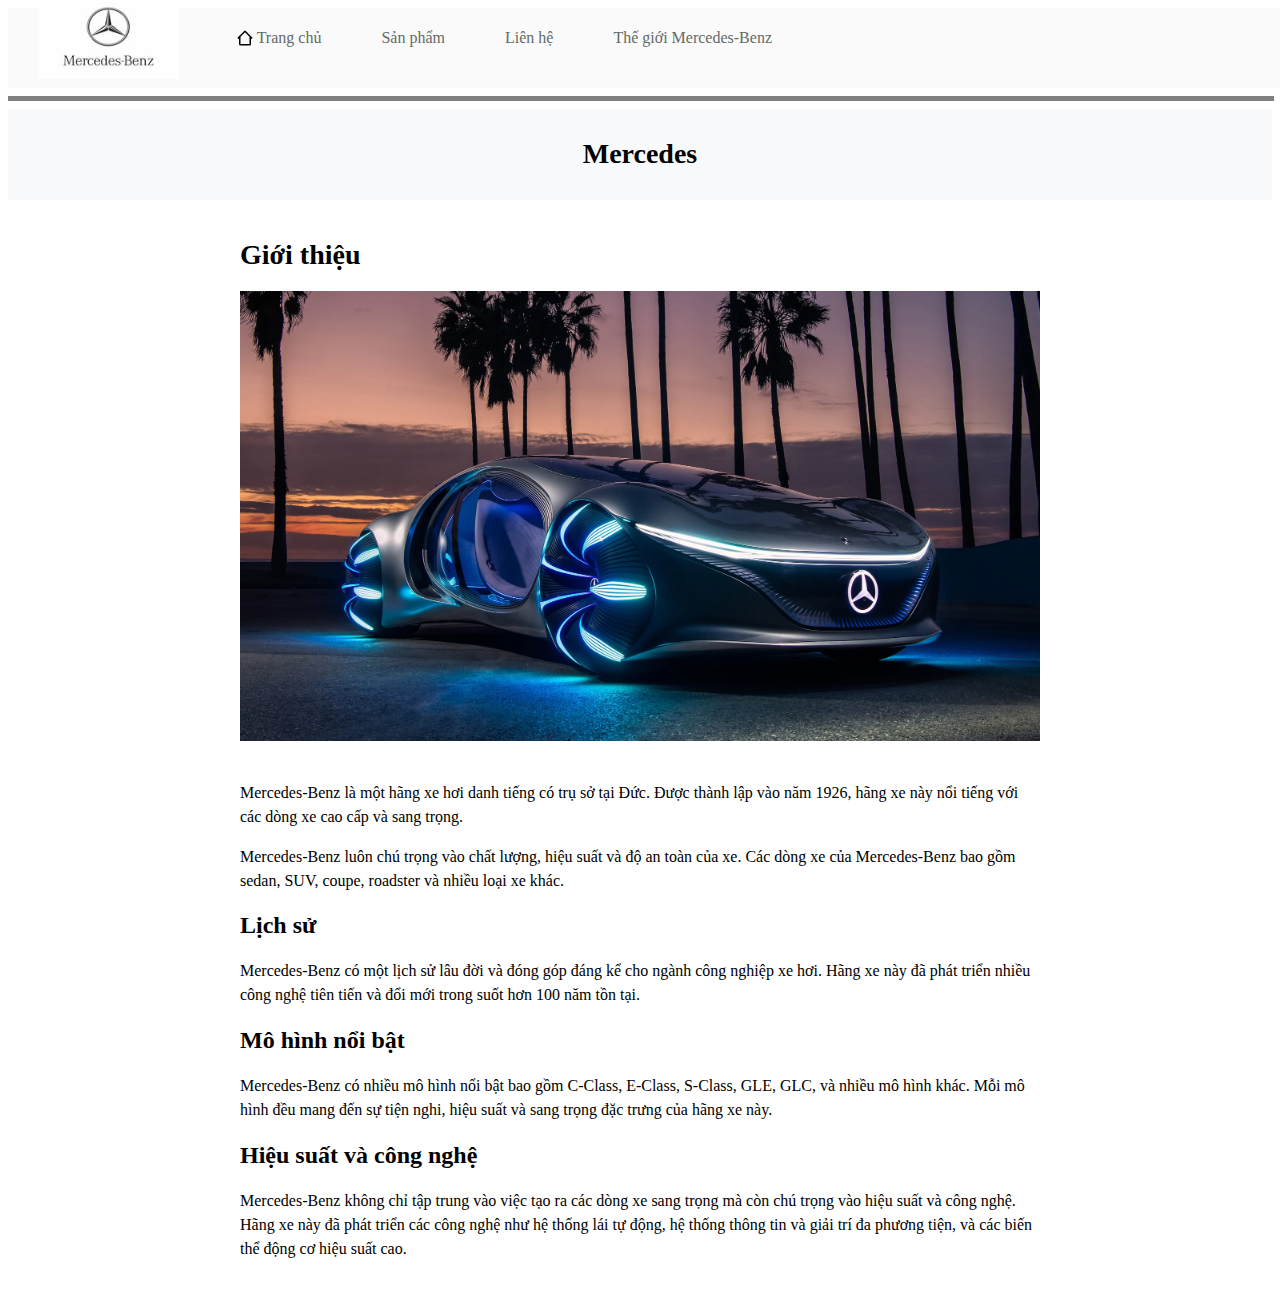
<file: Mercedes.html>
<!DOCTYPE html>
<html lang="en">
<head>
    <meta charset="UTF-8">
    <meta name="viewport" content="width=device-width, initial-scale=1.0">
    <title>Thế giới Mercedes -Benz</title>
    <link rel="icon" href="logo/bxs-car.svg" alt="">
</head>
<style>
    #header {
    object-fit: contain;
    width: 100%;
    height: 80px;      
    padding:0px 30px;
    margin-top:3px;
    display: flex;
    justify-content: space-between;
    align-items: center;
    background-position: center center;
    background-color: rgb(250, 250, 250);
}

#header a.logo img{
    height:85px;
    margin-left: px;
   }

#menu {
    list-style:none;
    display: flex;
    justify-content: center;
    margin-right: 500px;
}

#menu .item {
    margin:15px 30px;
    justify-content: flex-start;
    font-size: medium;
    display: flex;
}

#menu .item a {
    color:#626A67;
    text-decoration: none;
}

#mid {
    background-color: #f8f9fa;
    padding: 10px;
    text-align: center;
}
    
#content {
    max-width: 800px;
    margin: 0 auto;
    padding: 20px;
    }
    
h1 {
    font-size: 28px;
    margin-bottom: 20px;
    }
    
p {
    margin-bottom: 15px;
    line-height: 1.5;
    }
    
img {
    max-width: 100%;
    height: auto;
    margin-bottom: 20px;
    }
</style>
<body>
    <div id="header">
        <a href="" class="logo">
            <img src="img/logo-xe-mercedes-benz (4).jpg" alt="">
        </a>
        <div id="menu">
            <div class="item">
                <img src="logo/bx-home-alt-2.svg" alt="">
                <a href="index.html">Trang chủ</a>
            </div>
            <div class="item">
                <a href="">Sản phẩm</a>
            </div>
            <div class="item">
                <a href="contact.html">Liên hệ</a>
            </div>
            <div class="item">
                <a href="Mercedes.html">Thế giới Mercedes-Benz</a>
            </div>
        </div>
    </div>
    <hr width="100%" size="5px" align="center" color="gray" />
    </div>
        <div id="mid">
            <h1>Mercedes</h1>
        </div>
        
        <div id="content">
            <h1>Giới thiệu</h1>
            
            <img src="img/22C0387_051.webp" alt="Mercedes Image">
            
            <p>
                Mercedes-Benz là một hãng xe hơi danh tiếng có trụ sở tại Đức. Được thành lập vào năm 1926,
                hãng xe này nổi tiếng với các dòng xe cao cấp và sang trọng.
            </p>
            
            <p>
                Mercedes-Benz luôn chú trọng vào chất lượng, hiệu suất và độ an toàn của xe. Các dòng xe của
                Mercedes-Benz bao gồm sedan, SUV, coupe, roadster và nhiều loại xe khác.
            </p>
            
            <h2>Lịch sử</h2>
            
            <p>
                Mercedes-Benz có một lịch sử lâu đời và đóng góp đáng kể cho ngành công nghiệp xe hơi. Hãng xe
                này đã phát triển nhiều công nghệ tiên tiến và đổi mới trong suốt hơn 100 năm tồn tại.
            </p>
            
            <h2>Mô hình nổi bật</h2>
            
            <p>
                Mercedes-Benz có nhiều mô hình nổi bật bao gồm C-Class, E-Class, S-Class, GLE, GLC, và nhiều
                mô hình khác. Mỗi mô hình đều mang đến sự tiện nghi, hiệu suất và sang trọng đặc trưng của
                hãng xe này.
            </p>
            
            <h2>Hiệu suất và công nghệ</h2>
            
            <p>
                Mercedes-Benz không chỉ tập trung vào việc tạo ra các dòng xe sang trọng mà còn chú trọng vào
                hiệu suất và công nghệ. Hãng xe này đã phát triển các công nghệ như hệ thống lái tự động, hệ
                thống thông tin và giải trí đa phương tiện, và các biến thể động cơ hiệu suất cao.
            </p>
        </div>
</body>
</html>
</file>
